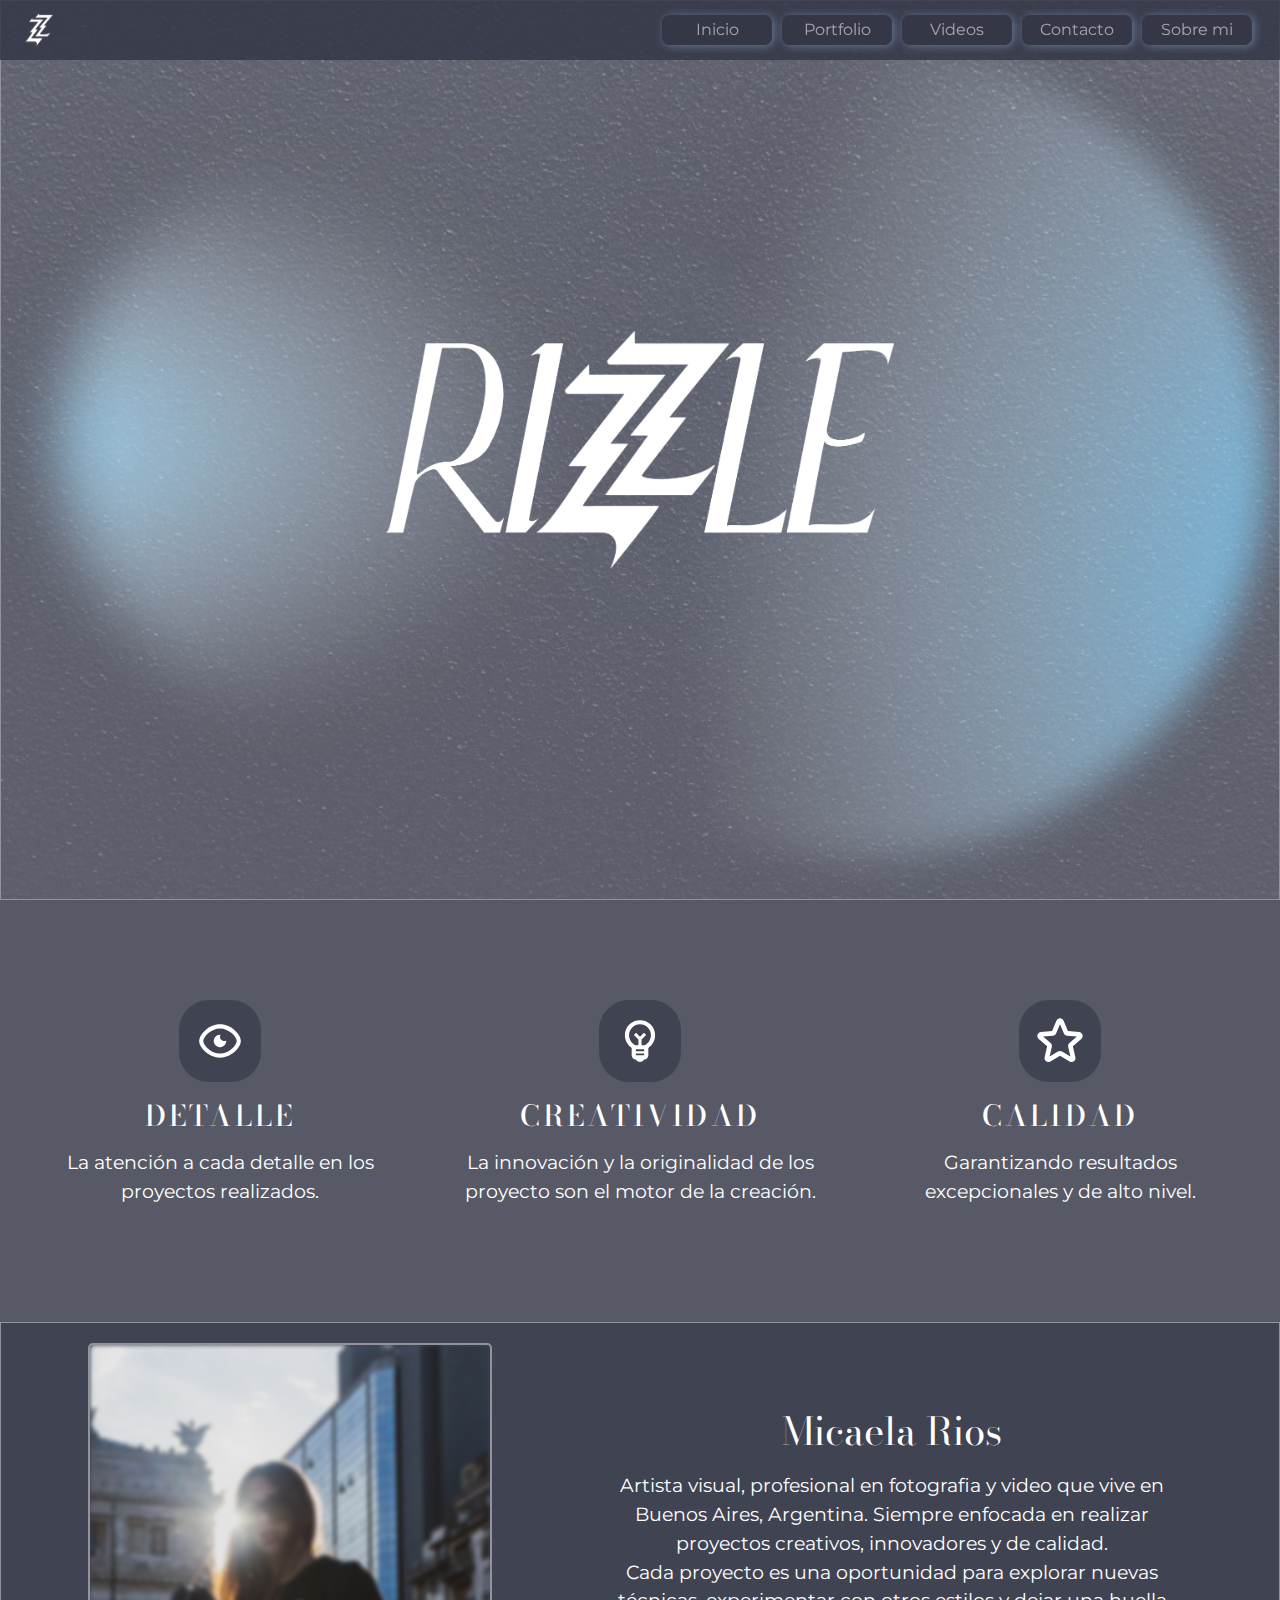
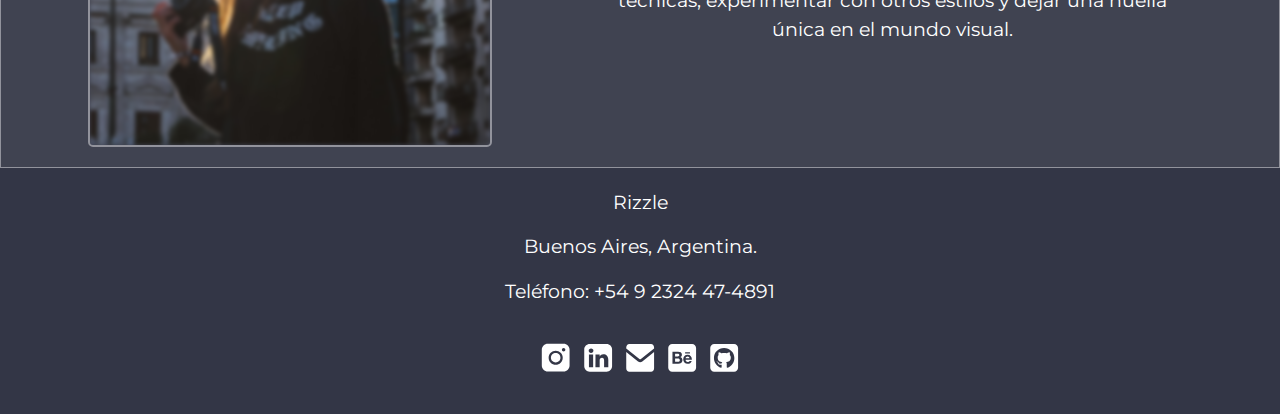
<file: index.html>
<!DOCTYPE html>
<html lang="en">
  <head>
    <meta charset="UTF-8" />
    <meta name="viewport" content="width=device-width, initial-scale=1.0" />
    <meta name="keywords" content="artista visual, fotografia, video, Buenos Aires, Argentina, creatividad, calidad, portfolio">
    <meta name="description" content="Sitio web de portfolio de Rizzle, artista visual de Buenos Aires, Argentina">
    <!-- icon -->
    <link rel="icon" href="assets/images/icon-white-3.png" />
    <title>Rizzle | Artista Visual</title>
    <!-- CSS BOOTSTRAP -->
    <link
      href="https://cdn.jsdelivr.net/npm/bootstrap@5.3.3/dist/css/bootstrap.min.css"
      rel="stylesheet"
      integrity="sha384-QWTKZyjpPEjISv5WaRU9OFeRpok6YctnYmDr5pNlyT2bRjXh0JMhjY6hW+ALEwIH"
      crossorigin="anonymous"
    />
    <!-- CSS -->
    <link rel="stylesheet" href="./css/style.css" />

    <!-- Family: Montserrat -->
    <link rel="preconnect" href="https://fonts.googleapis.com" />
    <link rel="preconnect" href="https://fonts.gstatic.com" crossorigin />
    <link
      href="https://fonts.googleapis.com/css2?family=Montserrat:ital,wght@0,100..900;1,100..900&display=swap"
      rel="stylesheet"
    />

    <!-- Family: Bodoni Moda -->
    <link rel="preconnect" href="https://fonts.googleapis.com" />
    <link rel="preconnect" href="https://fonts.gstatic.com" crossorigin />
    <link
      href="https://fonts.googleapis.com/css2?family=Bodoni+Moda:ital,opsz,wght@0,6..96,400..900;1,6..96,400..900&family=Italiana&family=Kings&display=swap"
      rel="stylesheet"
    />
  </head>

  <body class="font-montserrat">
    <div class="margin-top d-none"></div>
    <div id="grids-container">
      <!-- Header -->
      <header id="header">
        <!-- NAV -->
        <nav
          class="navbar navbar-dark fixed-top navbar-expand-md nav-blur" data-bs-theme="dark"
        >
          <div
            class="container-fluid d-flex justify-content-between align-items-center"
          >
            <div
              class="container-fluid d-flex align-items-center justify-content-start"
            >
              <a class="navbar-brand" href="./index.html">
                <img
                  src="assets/images/icon-white-3.png"
                  alt="logo-home-nav"
                  class="img-icon"
                />
              </a>
            </div>
            <div
              class="container-button-navbar container-fluid d-flex justify-content-end align-items-center"
            >
              <button
                class="style-button-navbar navbar-toggler align-items-center"
                type="button"
                data-bs-toggle="offcanvas"
                data-bs-target="#offcanvasDarkNavbar"
                aria-controls="offcanvasDarkNavbar"
                aria-label="Toggle navigation"
              >
                <span class="navbar-toggler-icon"></span>
              </button>
            </div>
            <div
              class="offcanvas offcanvas-end text-bg-dark"
              tabindex="-1"
              id="offcanvasDarkNavbar"
              aria-labelledby="offcanvasDarkNavbarLabel"
            >
              <div
                class="offcanvas-header w-100 p-3 border border-1 shadow border-white border-opacity-10"
              >
                <img
                  class="img-icon offcanvas-title"
                  src="assets/images/logo-white-3.png"
                  alt="logo-home-nav"
                />
                <button
                  type="button"
                  class="btn-close"
                  data-bs-dismiss="offcanvas"
                  aria-label="Close"
                ></button>
              </div>
              <div
                class="offcanvas-body w-100 p-3"
              >
                <ul
                  class="navbar-nav fs-6"
                >
                  <li>
                    <a
                      class="nav-link"
                      href="./index.html"
                      >Inicio</a
                    >
                  </li>
                  <li>
                    <a
                      class="nav-link"
                      href="pages/portfolio.html"
                      >Portfolio</a
                    >
                  </li>
                  <li>
                    <a
                      class="nav-link"
                      href="pages/videos.html"
                      >Videos</a
                    >
                  </li>
                  <li>
                    <a
                      class="nav-link"
                      href="pages/contacto.html"
                      >Contacto</a
                    >
                  </li>
                  <li>
                    <a
                      class="nav-link"
                      href="pages/sobre-mi.html"
                      >Sobre mi</a
                    >
                  </li>
                </ul>
              </div>
            </div>
          </div>
        </nav>

        <!-- <nav>
          <ul class="menu-list">
            <!- <li><img
                src="assets/images/black-logo.png"
                alt="Logo Rizzle"
                class="logo-rizzle"
            /></li> ->
            <li><a href="index.html">Home</a></li>
            <div class="menu-separator"></div>
            <li><a href="pages/portfolio.html">Portfolio</a></li>
            <div class="menu-separator"></div>
            <li><a href="pages/videos.html">Videos</a></li>
            <div class="menu-separator"></div>
            <li><a href="pages/contacto.html">Contacto</a></li>
            <div class="menu-separator"></div>
            <li><a href="pages/sobre-mi.html">Sobre mi</a></li>
          </ul>
        </nav> -->
      </header>

      <!-- Main -->
      <main id="main-content w-100">
        <!-- Hero -->
        <section class="section-hero">
          <h1 aria-label="Rizzle"></h1>
          <img
            src="assets/images/logo-white-3.png"
            alt="logo-rizzle"
            class="logo-hero"
          />
        </section>
        <section class="section-about">
          <div class="habilidades-flex">
            <article class="detalle-content">
              <img src="assets/icons/ojo.svg" alt="ojo" />
              <div class="separator"></div>
              <h3>Detalle</h3>
              <p>La atención a cada detalle en los proyectos realizados.</p>
            </article>
            <article class="creatividad-content">
              <img src="assets/icons/foco.svg" alt="foco" />
              <div class="separator"></div>
              <h3>Creatividad</h3>
              <p>
                La innovación y la originalidad de los proyecto son el motor de
                la creación.
              </p>
            </article>
            <article class="calidad-content">
              <img src="assets/icons/estrella.svg" alt="estrella" />
              <div class="separator"></div>
              <h3>Calidad</h3>
              <p>Garantizando resultados excepcionales y de alto nivel.</p>
            </article>
          </div>
          <article class="profile-flex">
            <div class="background-parallax">
              <!-- mejor la img y el div abajo -->
              <div class="photographer-container">
                <img
                src="assets/images/dsc0529.jpg"
                alt="Fotógrafa Micaela Rios"
                class="photographer"
              />
              </div>
              <div class="profile-content">
                <h2>Micaela Rios</h2>
                <p>
                  Artista visual, profesional en fotografia y video que vive en
                  Buenos Aires, Argentina. Siempre enfocada en realizar
                  proyectos creativos, innovadores y de calidad.
                  <br />
                  Cada proyecto es una oportunidad para explorar nuevas
                  técnicas, experimentar con otros estilos y dejar una huella
                  única en el mundo visual.
                </p>
              </div>
            </div>
          </article>
        </section>
      </main>

      <!-- footer -->
      <footer id="footer">
        <p>Rizzle</p>
        <p>Buenos Aires, Argentina.</p>
        <p>Teléfono: +54 9 2324 47-4891</p>
        <div class="footer-contact">
          <a href="https://www.instagram.com/rizzleph">
            <img
              class="icon-contact"
              src="assets/icons/instagram.svg"
              alt="instagram"
            />
          </a>
          <a href="https://www.linkedin.com/in/micaela-rios-6a5b0b1b3">
            <img
              class="icon-contact"
              src="assets/icons/linkedin.svg"
              alt="linkedin"
            />
          </a>
          <a href="mailto:rizzlepwr@gmail.com">
            <img class="icon-contact" src="assets/icons/mail.svg" alt="gmail" />
          </a>
          <a href="https://www.behance.net/rizzlepwr"
            ><img
              class="icon-contact"
              src="assets/icons/behance.svg"
              alt="behance"
          /></a>
          <a href="https://github.com/rizzlepwr">
            <img
              class="icon-contact"
              src="assets/icons/github.svg"
              alt="github"
            />
          </a>
        </div>
      </footer>
    </div>
    <script
      src="https://cdn.jsdelivr.net/npm/bootstrap@5.3.3/dist/js/bootstrap.bundle.min.js"
      integrity="sha384-YvpcrYf0tY3lHB60NNkmXc5s9fDVZLESaAA55NDzOxhy9GkcIdslK1eN7N6jIeHz"
      crossorigin="anonymous"
    ></script>
  </body>
</html>
</file>
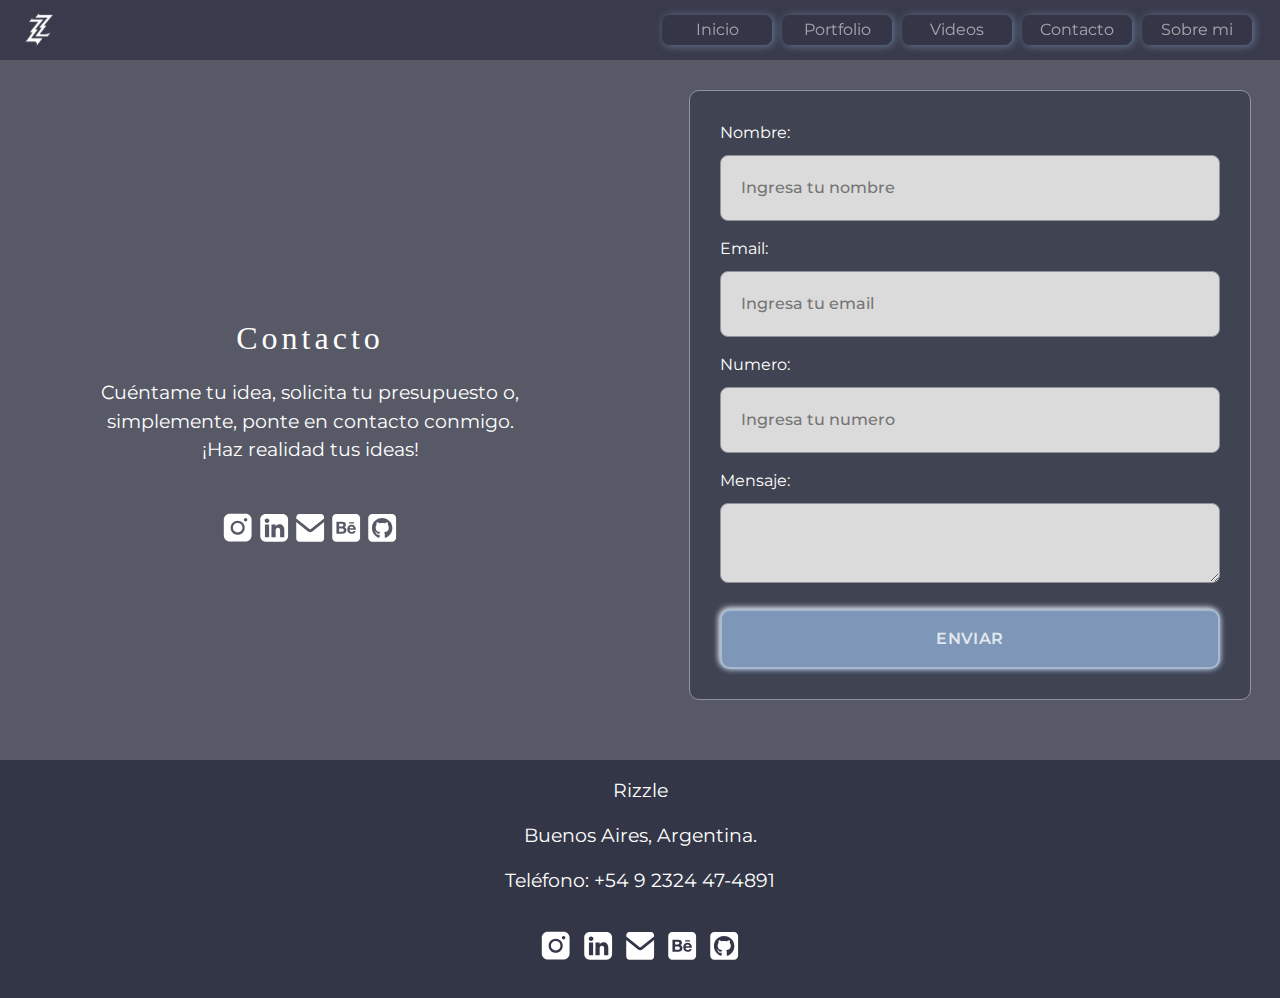
<file: pages/contacto.html>
<!DOCTYPE html>
<html lang="en">
  <head>
    <meta charset="UTF-8" />
    <meta name="viewport" content="width=device-width, initial-scale=1.0" />
    <meta name="keywords" content="artista visual, fotografia, video, Buenos Aires, Argentina, creatividad, calidad, portfolio">
    <meta name="description" content="Contacto de Rizzle, una artista visual de Buenos Aires, Argentina.">
    <!-- icon -->
    <link rel="icon" href="../assets/images/icon-white-3.png" />
    <title>Rizzle | Artista Visual</title>

    <link rel="preconnect" href="https://fonts.googleapis.com" />
    <link rel="preconnect" href="https://fonts.gstatic.com" crossorigin />
    <link
      href="https://fonts.googleapis.com/css2?family=Montserrat:ital,wght@0,100..900;1,100..900&display=swap"
      rel="stylesheet"
    />

    <!-- CSS BOOTSTRAP -->
    <link
      href="https://cdn.jsdelivr.net/npm/bootstrap@5.3.3/dist/css/bootstrap.min.css"
      rel="stylesheet"
      integrity="sha384-QWTKZyjpPEjISv5WaRU9OFeRpok6YctnYmDr5pNlyT2bRjXh0JMhjY6hW+ALEwIH"
      crossorigin="anonymous"
    />

    <!-- CSS -->
    <link rel="stylesheet" href="../css/style.css" />
  </head>
  <body class="font-montserrat">
    <div class="margin-top"></div>
    <div id="grids-container"> 

    <header id="header">
      <!-- NAV -->
      <nav
        class="navbar navbar-dark fixed-top navbar-expand-md" data-bs-theme="dark"
      >
        <div
          class="container-fluid d-flex justify-content-between align-items-center"
        >
          <div
            class="container-fluid d-flex align-items-center justify-content-start"
          >
            <a class="navbar-brand" href="../index.html">
              <img
                src="../assets/images/icon-white-3.png"
                alt="logo-home-nav"
                class="img-icon"
              />
            </a>
          </div>
          <div
            class="container-button-navbar container-fluid d-flex justify-content-end align-items-center"
          >
            <button
              class="style-button-navbar navbar-toggler align-items-center"
              type="button"
              data-bs-toggle="offcanvas"
              data-bs-target="#offcanvasDarkNavbar"
              aria-controls="offcanvasDarkNavbar"
              aria-label="Toggle navigation"
            >
              <span class="navbar-toggler-icon"></span>
            </button>
          </div>
          <div
            class="offcanvas offcanvas-end text-bg-dark"
            tabindex="-1"
            id="offcanvasDarkNavbar"
            aria-labelledby="offcanvasDarkNavbarLabel"
          >
            <div
              class="offcanvas-header w-100 p-3 border border-1 shadow border-white border-opacity-10"
            >
              <img
                class="img-icon offcanvas-title fs-2 w-25"
                src="../assets/images/logo-white-3.png"
                alt="logo-home-nav"
              />
              <button
                type="button"
                class="btn-close"
                data-bs-dismiss="offcanvas"
                aria-label="Close"
              ></button>
            </div>
            <div
              class="offcanvas-body w-100 p-3"
            >
              <ul
                class="navbar-nav fs-6"
              >
                <li>
                  <a
                    class="nav-link"
                    href="../index.html"
                    >Inicio</a
                  >
                </li>
                <li>
                  <a
                    class="nav-link"
                    href="./portfolio.html"
                    >Portfolio</a
                  >
                </li>
                <li>
                  <a
                    class="nav-link"
                    href="./videos.html"
                    >Videos</a
                  >
                </li>
                <li>
                  <a
                    class="nav-link"
                    href="./contacto.html"
                    >Contacto</a
                  >
                </li>
                <li>
                  <a
                    class="nav-link"
                    href="./sobre-mi.html"
                    >Sobre mi</a
                  >
                </li>
              </ul>
            </div>
          </div>
        </div>
      </nav>

      <!-- <nav>
        <ul>
          <li><a href="../index.html">Home</a></li>
          <div class="menu-separator"></div>
          <li><a href="./portfolio.html">Portfolio</a></li>
          <div class="menu-separator"></div>
          <li><a href="./videos.html">Videos</a></li>
          <div class="menu-separator"></div>
          <li><a href="./contacto.html">Contacto</a></li>
          <div class="menu-separator"></div>
          <li><a href="./sobre-mi.html">Sobre mi</a></li>
        </ul>
      </nav> -->
    </header>
    </div>

    <!-- Main -->
    <main>
      <section class="section-contact">
        <article class="contact">
          <h1>Contacto</h1>
          <p>
            Cuéntame tu idea, solicita tu presupuesto o, simplemente, ponte en
            contacto conmigo. <br />
            ¡Haz realidad tus ideas!
          </p>
          <div class="icons">
            <a href="https://www.instagram.com/rizzleph">
              <img
                class="icon-contact"
                src="../assets/icons/instagram.svg"
                alt="instagram"
              />
            </a>
            <a href="https://www.linkedin.com/in/micaela-rios-6a5b0b1b3">
              <img
                class="icon-contact"
                src="../assets/icons/linkedin.svg"
                alt="linkedin"
              />
            </a>
            <a href="mailto:rizzlepwr@gmail.com">
              <img
                class="icon-contact"
                src="../assets/icons/mail.svg"
                alt="gmail"
              />
            </a>
            <a href="https://www.behance.net/rizzlepwr"
              ><img
                class="icon-contact"
                src="../assets/icons/behance.svg"
                alt="behance"
            /></a>
            <a href="https://github.com/rizzlepwr">
              <img
                class="icon-contact"
                src="../assets/icons/github.svg"
                alt="github"
              />
            </a>
          </div>
        </article>
        <article class="form">
          <form>
            <div class="form-content">
              <label for="name">Nombre:</label>
              <input type="text" id="name" placeholder="Ingresa tu nombre" />
            </div>
            <div class="form-content">
              <label for="email">Email:</label>
              <input type="email" id="email" placeholder="Ingresa tu email" />
            </div>
            <div class="form-content">
              <label for="Teléfono">Numero:</label>
              <input type="tel" id="tel" placeholder="Ingresa tu numero" />
            </div>
            <div class="form-mensaje">
              <label for="mensaje">Mensaje:</label>
              <textarea
                name="mensaje"
                id="mensaje"
                cols="30"
                rows="10"
              ></textarea>
            </div>
            <div class="form-submit">
              <input type="submit" name="submit" id="enviar" value="Enviar" />
            </div>
          </form>
        </article>
      </section>
      <!--  <section class="hero-background-parallax"></section>  -->
    </main>

    <!-- Footer -->
    <footer>
      <p>Rizzle</p>
      <p>Buenos Aires, Argentina.</p>
      <p>Teléfono: +54 9 2324 47-4891</p>
      <div class="footer-contact">
        <a href="https://www.instagram.com/rizzleph">
          <img
            class="icon-contact"
            src="../assets/icons/instagram.svg"
            alt="instagram"
          />
        </a>
        <a href="https://www.linkedin.com/in/micaela-rios-6a5b0b1b3">
          <img
            class="icon-contact"
            src="../assets/icons/linkedin.svg"
            alt="linkedin"
          />
        </a>
        <a href="mailto:rizzlepwr@gmail.com">
          <img
            class="icon-contact"
            src="../assets/icons/mail.svg"
            alt="gmail"
          />
        </a>
        <a href="https://www.behance.net/rizzlepwr"
          ><img
            class="icon-contact"
            src="../assets/icons/behance.svg"
            alt="behance"
        /></a>
        <a href="https://github.com/rizzlepwr">
          <img
            class="icon-contact"
            src="../assets/icons/github.svg"
            alt="github"
          />
        </a>
      </div>
    </footer>
    <script
      src="https://cdn.jsdelivr.net/npm/bootstrap@5.3.3/dist/js/bootstrap.bundle.min.js"
      integrity="sha384-YvpcrYf0tY3lHB60NNkmXc5s9fDVZLESaAA55NDzOxhy9GkcIdslK1eN7N6jIeHz"
      crossorigin="anonymous"
    ></script>
  </body>
</html>
</file>
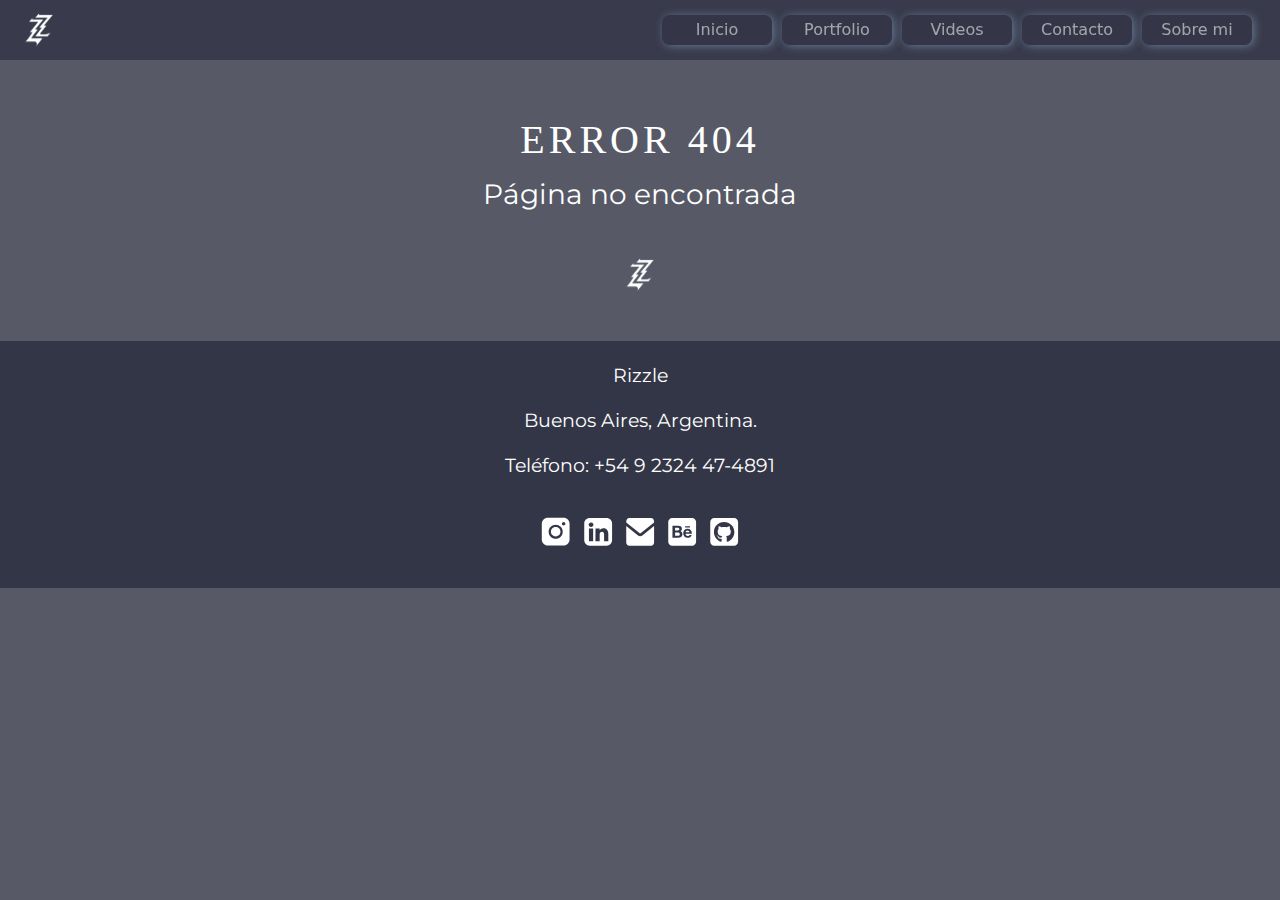
<file: pages/subpages/album.html>
<!DOCTYPE html>
<html lang="en">
  <head>
    <meta charset="UTF-8" />
    <meta name="viewport" content="width=device-width, initial-scale=1.0" />
    <meta
      name="keywords"
      content="artista visual, fotografia, video, Buenos Aires, Argentina, creatividad, calidad, portfolio"
    />
    <meta
      name="description"
      content="Proyecto de Rizzle, una artista visual de Buenos Aires, Argentina."
    />
    <!-- icon -->
    <link rel="icon" href="../assets/images/icon-white-3.png" />
    <title>Rizzle | Artista Visual</title>

    <link rel="preconnect" href="https://fonts.googleapis.com" />
    <link rel="preconnect" href="https://fonts.gstatic.com" crossorigin />
    <link
      href="https://fonts.googleapis.com/css2?family=Montserrat:ital,wght@0,100..900;1,100..900&display=swap"
      rel="stylesheet"
    />

    <!-- CSS BOOTSTRAP -->
    <link
      href="https://cdn.jsdelivr.net/npm/bootstrap@5.3.3/dist/css/bootstrap.min.css"
      rel="stylesheet"
      integrity="sha384-QWTKZyjpPEjISv5WaRU9OFeRpok6YctnYmDr5pNlyT2bRjXh0JMhjY6hW+ALEwIH"
      crossorigin="anonymous"
    />

    <!-- CSS -->
    <link rel="stylesheet" href="../../css/style.css" />
  </head>

  <body>

    <div class="margin-top"></div>
    <div id="grids-container">
    <!-- Header -->
    <header id="header">
      <!-- NAV -->
      <nav
          class="navbar navbar-dark fixed-top navbar-expand-md" data-bs-theme="dark"
        >
          <div
            class="container-fluid d-flex justify-content-between align-items-center"
          >
            <div
              class="container-fluid d-flex align-items-center justify-content-start"
            >
              <a class="navbar-brand" href="../index.html">
                <img
                  src="../../assets/images/icon-white-3.png"
                  alt="logo-home-nav"
                  class="img-icon"
                />
              </a>
            </div>
            <div
              class="container-button-navbar container-fluid d-flex justify-content-end align-items-center"
            >
              <button
                class="style-button-navbar navbar-toggler align-items-center"
                type="button"
                data-bs-toggle="offcanvas"
                data-bs-target="#offcanvasDarkNavbar"
                aria-controls="offcanvasDarkNavbar"
                aria-label="Toggle navigation"
              >
                <span class="navbar-toggler-icon"></span>
              </button>
            </div>
            <div
              class="offcanvas offcanvas-end text-bg-dark"
              tabindex="-1"
              id="offcanvasDarkNavbar"
              aria-labelledby="offcanvasDarkNavbarLabel"
            >
              <div
                class="offcanvas-header w-100 p-3 border border-1 shadow border-white border-opacity-10"
              >
                <img
                  class="img-icon offcanvas-title fs-2 w-25"
                  src="../../assets/images/logo-white-3.png"
                  alt="logo-home-nav"
                />
                <button
                  type="button"
                  class="btn-close"
                  data-bs-dismiss="offcanvas"
                  aria-label="Close"
                ></button>
              </div>
              <div
                class="offcanvas-body w-100 p-3"
              >
                <ul
                  class="navbar-nav fs-6"
                >
                  <li>
                    <a
                      class="nav-link"
                      href="../../index.html"
                      >Inicio</a
                    >
                  </li>
                  <li>
                    <a
                      class="nav-link"
                      href="../portfolio.html"
                      >Portfolio</a
                    >
                  </li>
                  <li>
                    <a
                      class="nav-link"
                      href="../videos.html"
                      >Videos</a
                    >
                  </li>
                  <li>
                    <a
                      class="nav-link"
                      href="../contacto.html"
                      >Contacto</a
                    >
                  </li>
                  <li>
                    <a
                      class="nav-link"
                      href="../sobre-mi.html"
                      >Sobre mi</a
                    >
                  </li>
                </ul>
              </div>
            </div>
          </div>
        </nav>
    </header>

    <!-- main -->
    <main>
        <!-- HACER: aplicar main - carrusel - mixin -->
        <h1 class="text-center mt-5 fs-1">ERROR 404</h1>
        <p class="text-center mb-5 fs-3">Página no encontrada</p>
        <img src="../../assets/images/icon-white-3.png" alt="icon-rizzle" class="img-icon d-block mx-auto mb-5">
    </main>

    <!-- Footer -->
    <footer id="footer">
        <p>Rizzle</p>
        <p>Buenos Aires, Argentina.</p>
        <p>Teléfono: +54 9 2324 47-4891</p>
        <div class="footer-contact">
          <a href="https://www.instagram.com/rizzleph">
            <img
              class="icon-contact"
              src="../../assets/icons/instagram.svg"
              alt="instagram"
            />
          </a>
          <a href="https://www.linkedin.com/in/micaela-rios-6a5b0b1b3">
            <img
              class="icon-contact"
              src="../../assets/icons/linkedin.svg"
              alt="linkedin"
            />
          </a>
          <a href="mailto:rizzlepwr@gmail.com">
            <img
              class="icon-contact"
              src="../../assets/icons/mail.svg"
              alt="gmail"
            />
          </a>
          <a href="https://www.behance.net/rizzlepwr"
            ><img
              class="icon-contact"
              src="../../assets/icons/behance.svg"
              alt="behance"
          /></a>
          <a href="https://github.com/rizzlepwr">
            <img
              class="icon-contact"
              src="../../assets/icons/github.svg"
              alt="github"
            />
          </a>
        </div>
      </footer>
      <script
      src="https://cdn.jsdelivr.net/npm/bootstrap@5.3.3/dist/js/bootstrap.bundle.min.js"
      integrity="sha384-YvpcrYf0tY3lHB60NNkmXc5s9fDVZLESaAA55NDzOxhy9GkcIdslK1eN7N6jIeHz"
      crossorigin="anonymous"
    ></script>
  </body>
</html>
</file>
<file: css/style.css>
@charset "UTF-8";
* {
  margin: 0;
  padding: 0;
  box-sizing: border-box;
}

body {
  background-color: #575966;
  color: white;
  font-size: 16px;
}

.margin-top {
  margin-top: 60px;
}

/* Fuente principal */
.font-montserrat {
  font-family: "Montserrat", sans-serif;
  font-optical-sizing: auto;
  font-weight: 400;
  font-style: normal;
}

h1 {
  font-family: "Bodoni Moda", serif;
  font-optical-sizing: auto;
  font-weight: 400;
  font-style: normal;
  font-size: 2rem;
  line-height: 4rem;
  letter-spacing: 4px;
  /*   text-transform: uppercase; */
}

h2 {
  font-family: "Bodoni Moda", serif;
  font-optical-sizing: auto;
  font-weight: 400;
  font-style: normal;
  font-size: 2.4rem;
  line-height: 4rem;
  /* letter-spacing: 1px; */
}

h3 {
  font-family: "Bodoni Moda", serif;
  font-optical-sizing: auto;
  font-weight: 500;
  font-style: normal;
  font-size: 1.8rem;
  line-height: 3rem;
  letter-spacing: 0.2rem;
  text-transform: uppercase;
}

p {
  font-family: "Montserrat", sans-serif;
  font-optical-sizing: auto;
  font-weight: 400;
  font-style: normal;
  font-size: 1.2rem;
  line-height: 1.8rem;
}

/* grids para el header */
#header {
  grid-row: 1;
  position: relative;
}

/* estilos para el nav */
.img-icon {
  width: 30px;
  height: auto;
}

.navbar.navbar-dark {
  background-color: rgba(51, 54, 71, 0.8352941176);
  height: 60px;
  width: 100%;
}

.navbar-nav {
  width: 100%;
  gap: 10px;
}

.nav-link {
  width: 110px;
  box-shadow: 2px 1px 8px rgba(126, 151, 184, 0.658);
  background-color: rgba(51, 54, 71, 0.8352941176);
  border-radius: 8px;
  text-align: center;
  padding: 3px 10px;
}

.menu-separator {
  width: 1px;
  height: 1.2rem;
  background-color: rgba(255, 255, 255, 0.397);
  display: flex;
  justify-content: center;
  align-items: center;
  text-align: center;
}

/* grids para el footer */
#footer {
  grid-row: 3;
  padding: 20px;
  text-align: center;
}

/* FOOTER */
footer {
  background-color: #333646;
  padding: 16px;
  text-align: center;
  line-height: 1.8rem;
  font-weight: 300;
  text-decoration: none;
  position: relative;
}

.footer-contact {
  padding: 20px 0;
  display: grid;
  grid-auto-flow: column;
  justify-content: center;
  gap: 10px;
}

a {
  text-decoration: none;
}

/* BOTONES */
.button {
  display: flex;
  justify-content: center;
  align-items: center;
  text-align: center;
  position: absolute;
  bottom: 10px;
  width: 100%;
}

.style-button-primary {
  position: absolute;
  bottom: 20px; /* Ajustado para dejar espacio al botón */
  display: flex;
  gap: 8px;
  font-family: inherit;
  font-size: 13px;
  font-weight: 600;
  text-transform: uppercase;
  letter-spacing: 0.4px;
  color: #ebf0f8;
  background-color: #7e97b8;
  border-style: solid;
  border-width: 2px;
  border-color: rgba(255, 255, 255, 0.333);
  border-radius: 20px;
  padding: 10px 24px;
  transition: 0.2s;
  box-shadow: 0px -2px 16px 0px rgba(255, 255, 255, 0.3647058824), 4px 2px 16px 0px rgba(95, 157, 231, 0.4784313725);
  cursor: pointer;
}

.style-button-primary:hover {
  color: white;
  background-color: #507eb9;
  box-shadow: -2px -1px 8px 0px rgba(255, 255, 255, 0.3647058824), 2px 1px 8px 0px rgba(95, 157, 231, 0.4784313725);
}

.style-button-navbar {
  top: 10px;
  position: absolute;
  bottom: 10px;
  display: flex;
  color: #ebf0f8;
  background-color: #7e97b8;
  border-style: solid;
  border-width: 2px;
  border-color: rgba(255, 255, 255, 0.333);
  border-radius: 15px;
  padding: 10px 10px;
  transition: 0.2s;
  box-shadow: 0px -2px 16px 0px rgba(255, 255, 255, 0.3647058824), 4px 2px 16px 0px rgba(95, 157, 231, 0.4784313725);
  cursor: pointer;
}

.style-button-navbar:hover {
  color: white;
  background-color: #87abdb;
  box-shadow: -2px -1px 8px 0px rgba(255, 255, 255, 0.3647058824), 2px 1px 8px 0px rgba(95, 157, 231, 0.4784313725);
}

.btn-close {
  position: absolute;
  bottom: 20px;
  display: flex;
  font-family: inherit;
  color: #ebf0f8;
  background-color: #7e97b8;
  border-style: solid;
  border-width: 2px;
  border-color: rgba(255, 255, 255, 0.333);
  border-radius: 15px;
  padding: 10px 24px;
  transition: 0.2s;
  box-shadow: 0px -2px 16px 0px rgba(255, 255, 255, 0.3647058824), 4px 2px 16px 0px rgba(95, 157, 231, 0.4784313725);
  cursor: pointer;
}

.btn-close:hover {
  color: white;
  background-color: #87abdb;
  box-shadow: -2px -1px 8px 0px rgba(255, 255, 255, 0.3647058824), 2px 1px 8px 0px rgba(95, 157, 231, 0.4784313725);
}

#grilla {
  width: 100%;
  display: grid;
  grid-template-columns: 1fr 1fr;
  grid-template-rows: 1fr 1fr;
  grid-template-areas: "card-1 card-2" "card-3 card-4" "card-5 card-6";
}

section#card-1 {
  grid-area: card-1;
}

section#card-2 {
  grid-area: card-2;
}

section#card-3 {
  grid-area: card-3;
}

section#card-4 {
  grid-area: card-4;
}

section#card-5 {
  grid-area: card-5;
}

section#card-6 {
  grid-area: card-6;
}

/* grids para el contenedor principal */
#grids-container {
  width: 100%;
  display: grid;
  grid-template-rows: 0 1fr auto; /* Una fila para el encabezado, una para el contenido principal y una para el pie de página */
}

/* main home */
.section-hero {
  position: relative;
  width: 100%;
  height: 900px;
  display: flex;
  justify-content: center;
  align-items: center;
  text-align: center;
  /* background-parallax-home */
  background-image: url(../../assets/images/background-hero.jpg);
  background-attachment: fixed;
  background-size: cover;
  background-position: center;
  object-fit: contain;
  overflow: hidden;
  border: #92939c 1px solid;
}

.logo-hero {
  width: 100%;
  height: 300px;
  display: flex;
  justify-content: center;
  align-items: center;
  text-align: center;
  position: absolute;
  object-fit: contain;
  padding: 30px;
}

/* grids para el main */
.main-portfolio {
  align-items: center;
  justify-content: center;
  height: 100%;
}

#main-content {
  display: grid;
  justify-content: center;
  grid-template-rows: auto 1fr; /* Una fila para la sección del héroe y otra para la sección sobre mí */
  margin: 0;
  width: 100%;
  grid-row: 2;
}

/* ABOUT */
div.habilidades-flex {
  width: 100%;
  justify-content: center;
  align-items: center;
}

.habilidades-flex {
  width: 100%;
  display: grid;
  grid-template-columns: 1fr 1fr 1fr; /* Ajusta aquí el número de columnas */ /* grid-template-columns: repeat(auto-fit, minmax(200px, 1fr)); /* Ajusta automáticamente el número de columnas */
  align-items: center;
  justify-content: center;
  flex-flow: row wrap;
  padding: 50px 20px;
  gap: 20px;
}

.detalle-content {
  display: inline-block;
  padding: 50px 20px;
  text-align: center;
  width: 400px;
}

.detalle-content img {
  width: auto;
  height: auto;
  background-color: rgba(51, 54, 70, 0.631372549);
  padding: 16px;
  border-radius: 30px;
  justify-self: center;
}

.creatividad-content {
  display: inline-block;
  padding: 50px 20px;
  justify-content: center;
  text-align: center;
  width: 400px;
}

.creatividad-content img {
  width: auto;
  height: auto;
  background-color: rgba(51, 54, 70, 0.631372549);
  padding: 16px;
  border-radius: 30px;
  justify-self: center;
}

.calidad-content {
  display: inline-block;
  padding: 50px 20px;
  text-align: center;
  width: 400px;
}

.calidad-content img {
  width: auto;
  height: auto;
  background-color: rgba(51, 54, 70, 0.631372549);
  padding: 16px;
  border-radius: 30px;
  justify-self: center;
}

.separator {
  height: 10px;
  width: 100%;
}

.profile-flex {
  display: grid;
  grid-template-columns: 1fr; /* Dos columnas para la imagen y el contenido del perfil */
  align-items: center;
  justify-content: center;
  width: 100%;
  flex-flow: row wrap;
  gap: 0 60px;
  background-color: rgba(51, 54, 70, 0.631372549);
}

/* background-parallax-home */
.background-parallax {
  width: 100%;
  display: flex;
  justify-content: center;
  align-items: center;
  text-align: center;
  background-image: url(../../assets/images/background-hero.jpg);
  background-attachment: fixed;
  background-size: cover;
  background-position: center;
  object-fit: contain;
  overflow: hidden;
  gap: 0 100px;
  flex-flow: row wrap;
  border: #92939c 1px solid;
}

.profile-content {
  display: flex;
  justify-content: center;
  align-items: center;
  text-align: center;
  flex-direction: column;
  width: 600px;
  padding: 0 20px 30px 20px;
}

.photographer-container {
  overflow: hidden;
  z-index: 1;
  margin-top: 20px;
  margin-bottom: 20px;
  border-radius: 5px;
  border: #92939c 2px solid;
}

.photographer {
  display: flex;
  justify-content: center;
  align-items: center;
  text-align: center;
  object-fit: cover;
  width: 400px;
  height: 400px;
  border-radius: 5px;
  transition: 0.5s ease-in-out;
  filter: blur(2px);
}

.photographer:hover {
  transform: scale(1.2) rotate(2deg);
  filter: blur(0);
}

/* RESPONSIVE */
/* @media screen  {
} */
@media screen and (max-width: 1200px) {
  .main-content {
    width: 100vh;
  }
  .section-hero {
    width: 100%;
    height: 700px;
  }
  .habilidades-flex {
    grid-template-columns: 1fr 1fr 2fr;
    grid-template-rows: 1fr 1fr;
    display: flex;
    flex-flow: row wrap;
  }
  #grilla-videos {
    grid-template-columns: 1fr;
    grid-template-rows: 1fr;
    display: flex;
    flex-flow: row wrap;
  }
  .gallery-video {
    grid-template-columns: 1fr;
    grid-template-rows: 1fr;
  }
  .card-video {
    width: 800px;
    height: 400px;
  }
  .album-title {
    font-size: 1.8rem;
    position: absolute;
    padding: 20px 0 80px 0;
  }
}
@media screen and (max-width: 767px) {
  .offcanvas-title {
    width: 20%;
  }
  .offcanvas-header {
    background-color: #333647;
    height: 60px;
  }
  .offcanvas-body {
    background-color: #575966;
  }
  .nav-link {
    width: 100%;
    box-shadow: 2px 1px 8px rgba(126, 151, 184, 0.658);
    background-color: rgba(51, 54, 71, 0.8352941176);
    border-radius: 8px;
    text-align: start;
    padding: 20px 20px;
    font-size: 1.4rem;
  }
}
@media screen and (max-width: 600px) {
  .section-hero {
    width: 100%;
    height: 700px;
  }
  .logo-hero {
    width: 100%;
    height: 300px;
    display: flex;
    justify-content: center;
    align-items: center;
    text-align: center;
    position: absolute;
    object-fit: contain;
    padding: 30px;
  }
  .habilidades-flex {
    grid-template-columns: 1fr;
    grid-template-rows: 1fr;
    width: 100%;
    align-items: center;
    justify-content: center;
  }
  #grilla {
    width: 100%;
    display: grid;
    grid-template-columns: 1fr;
    grid-template-rows: 1fr;
    grid-template-areas: "card-1" "card-2" "card-3" "card-4" "card-5" "card-6";
    flex-flow: row wrap;
    flex-direction: column;
  }
  #grilla-videos {
    grid-template-columns: 1fr;
    grid-template-rows: 1fr;
    display: flex;
    flex-flow: row wrap;
    width: 100%;
    padding: 20px 20px;
    gap: 20px 0;
  }
  .gallery-video {
    border-radius: 0px;
  }
  .title-video {
    text-align: left;
    font-size: rem;
    font-weight: 400;
    padding: 0 60px;
    top: 300px;
  }
  .album-title {
    font-size: 1.5rem;
    position: absolute;
    padding: 20px 0 80px 0;
  }
  .card-video {
    width: 800px;
    height: 400px;
  }
}
/* main videos */
.section-separator {
  border: 1px solid #92939c;
}

/* Gallery */
#grilla-videos {
  width: 100%;
  display: grid;
  grid-template-columns: 1fr 1fr;
  grid-template-rows: 1fr 1fr;
  grid-template-areas: "card-1 card-2" "card-3 card-4";
  overflow: hidden;
  padding: 60px 60px;
}

#card-1 {
  grid-area: card-1;
}

#card-2 {
  grid-area: card-2;
}

#card-3 {
  grid-area: card-3;
}

#card-4 {
  grid-area: card-4;
}

.gallery-video {
  width: 100%;
  height: 100%;
  display: flex;
  justify-content: center;
  align-items: center;
  text-align: center;
  flex-direction: column;
  gap: 5rem;
  padding: 10px 0;
}

.title-video {
  text-align: left;
  font-size: 2rem;
  font-weight: 400;
  padding: 0 60px;
  top: 300px;
}

.card-video {
  position: relative;
  width: 100%;
  height: 500px;
  cursor: pointer;
  display: flex;
  flex-direction: column;
  align-items: center;
  justify-content: flex-end;
  border-radius: 10px;
  overflow: hidden;
  border: 1px solid #92939c;
}

/* CONTACT */
.section-contact {
  display: flex;
  justify-content: center;
  align-items: center;
  text-align: center;
  flex-flow: row wrap;
  padding: 0px 0 30px 0;
  gap: 0 60px;
  height: auto;
}

.contact {
  display: flex;
  justify-content: center;
  align-items: center;
  text-align: center;
  flex-direction: column;
  width: 600px;
  padding: 100px 60px 40px 60px;
}

.icons {
  justify-content: center;
  padding: 32px 0 0 0;
}

.icon-contact {
  width: 2rem;
  height: 2rem;
}

.form {
  display: flex;
  justify-content: center;
  align-items: center;
  text-align: center;
  flex-direction: column;
  width: 600px;
  padding: 30px;
}

form {
  display: flex;
  justify-content: center;
  align-items: center;
  text-align: center;
  flex-direction: column;
  background-color: rgba(51, 54, 70, 0.631372549);
  border: 1px solid #92939c;
  border-radius: 10px;
  padding: 30px;
  gap: 16px;
}

.form-content {
  display: flex;
  flex-direction: column;
  gap: 10px;
}

.form-mensaje {
  display: flex;
  justify-content: center;
  flex-direction: column;
  gap: 10px;
}

.form-submit {
  padding: 10px 0 0 0;
}

label {
  text-align: left;
}

#name,
#email,
#tel,
#mensaje {
  width: 500px;
  padding: 20px;
  background-color: #dbdbdb;
  border: 1px solid #92939c;
  border-radius: 8px;
  font-size: 16px;
  font-family: "Montserrat", sans-serif;
  font-weight: 500;
  color: #000000;
}

#mensaje {
  height: 80px;
}

#enviar {
  width: 500px;
  display: flex;
  justify-content: center;
  align-items: center;
  text-align: center;
  gap: 8px;
  font-family: inherit;
  font-size: 16px;
  font-weight: 600;
  text-transform: uppercase;
  letter-spacing: 0.4px;
  color: #e0e8ef;
  background-color: #7e97b8;
  border-style: solid;
  border-width: 2px;
  border-color: rgba(255, 255, 255, 0.3333333333);
  border-radius: 10px;
  padding: 16px 24px;
  transition: 0.2s;
  box-shadow: -1px -1px 6px 0px white, 1px 1px 6px 0px rgba(95, 157, 231, 0.4784313725);
  cursor: pointer;
}

#enviar:hover {
  color: #516d91;
  background-color: #e5edf5;
  box-shadow: -2px -1px 4px 0px white, 2px 1px 4px 0px rgba(95, 157, 231, 0.4784313725);
}

/* main portfolio */
.title {
  width: 100%;
  display: flex;
  justify-content: center;
  align-items: center;
  text-align: center;
  padding: 0 10px 0 10px;
  text-transform: uppercase;
}

.video {
  object-fit: contain;
  overflow-clip-margin: content-box;
  overflow: clip;
}

/* CAROUSEL */
.carousel {
  padding: 0;
  width: 100%;
  height: 80vh;
  display: flex;
  justify-content: center;
  align-items: center;
  text-align: center;
  object-position: center;
  object-fit: cover;
  overflow: hidden;
}

.carousel-inner .carousel-item .carousel-item img {
  width: 100%;
  height: 100%;
  object-fit: cover;
  overflow: hidden;
}

/* GALLERY */
.gallery {
  display: flex;
  justify-content: center;
  align-items: center;
  text-align: center;
  padding: 0;
  top: 300px;
  flex-flow: row wrap;
}

.card {
  display: flex;
  justify-content: center;
  align-items: center;
  text-align: center;
  width: 100%;
  height: 80vh;
  border: 1px solid #92939c;
  overflow: hidden;
}

.card-content {
  position: relative;
  width: 100%;
  height: 100%;
  justify-content: center;
  align-items: center;
}

.album-content {
  width: 100%;
  height: 100%;
  object-fit: cover;
  object-position: center;
}

.album-title {
  font-size: 2rem;
  position: absolute;
  bottom: 0;
  left: 50%;
  transform: translateX(-50%);
  background-color: rgba(27, 29, 39, 0.5);
  color: white;
  padding: 20px 0 100px 0;
  font-weight: 400;
  text-align: center;
  width: 100%;
  backdrop-filter: blur(5px);
}

/* main Acerca de mi */
.about-me-flex {
  display: flex;
  align-items: center;
  flex-flow: row wrap;
  gap: 0 60px;
  position: relative;
  top: 300px;
}

.about-me-content {
  display: flex;
  flex-direction: column;
  width: 100%;
  height: auto;
  padding: 0 60px 30px 60px;
  text-align: center;
  justify-content: center;
  position: absolute;
  background-color: rgba(33, 36, 56, 0.5960784314);
  backdrop-filter: blur(3px);
  transition: 1s ease-in-out;
}

.about-me-content:hover {
  display: none;
}

/* background parallax */
.hero-background-parallax {
  height: 90vh;
  width: 100%;
  background-color: #333646;
  background-image: url(../../assets/images/mind-and-earth.jpg);
  background-attachment: fixed;
  background-size: cover;
  background-position: center;
  overflow: hidden;
}

/*# sourceMappingURL=style.css.map */
</file>
